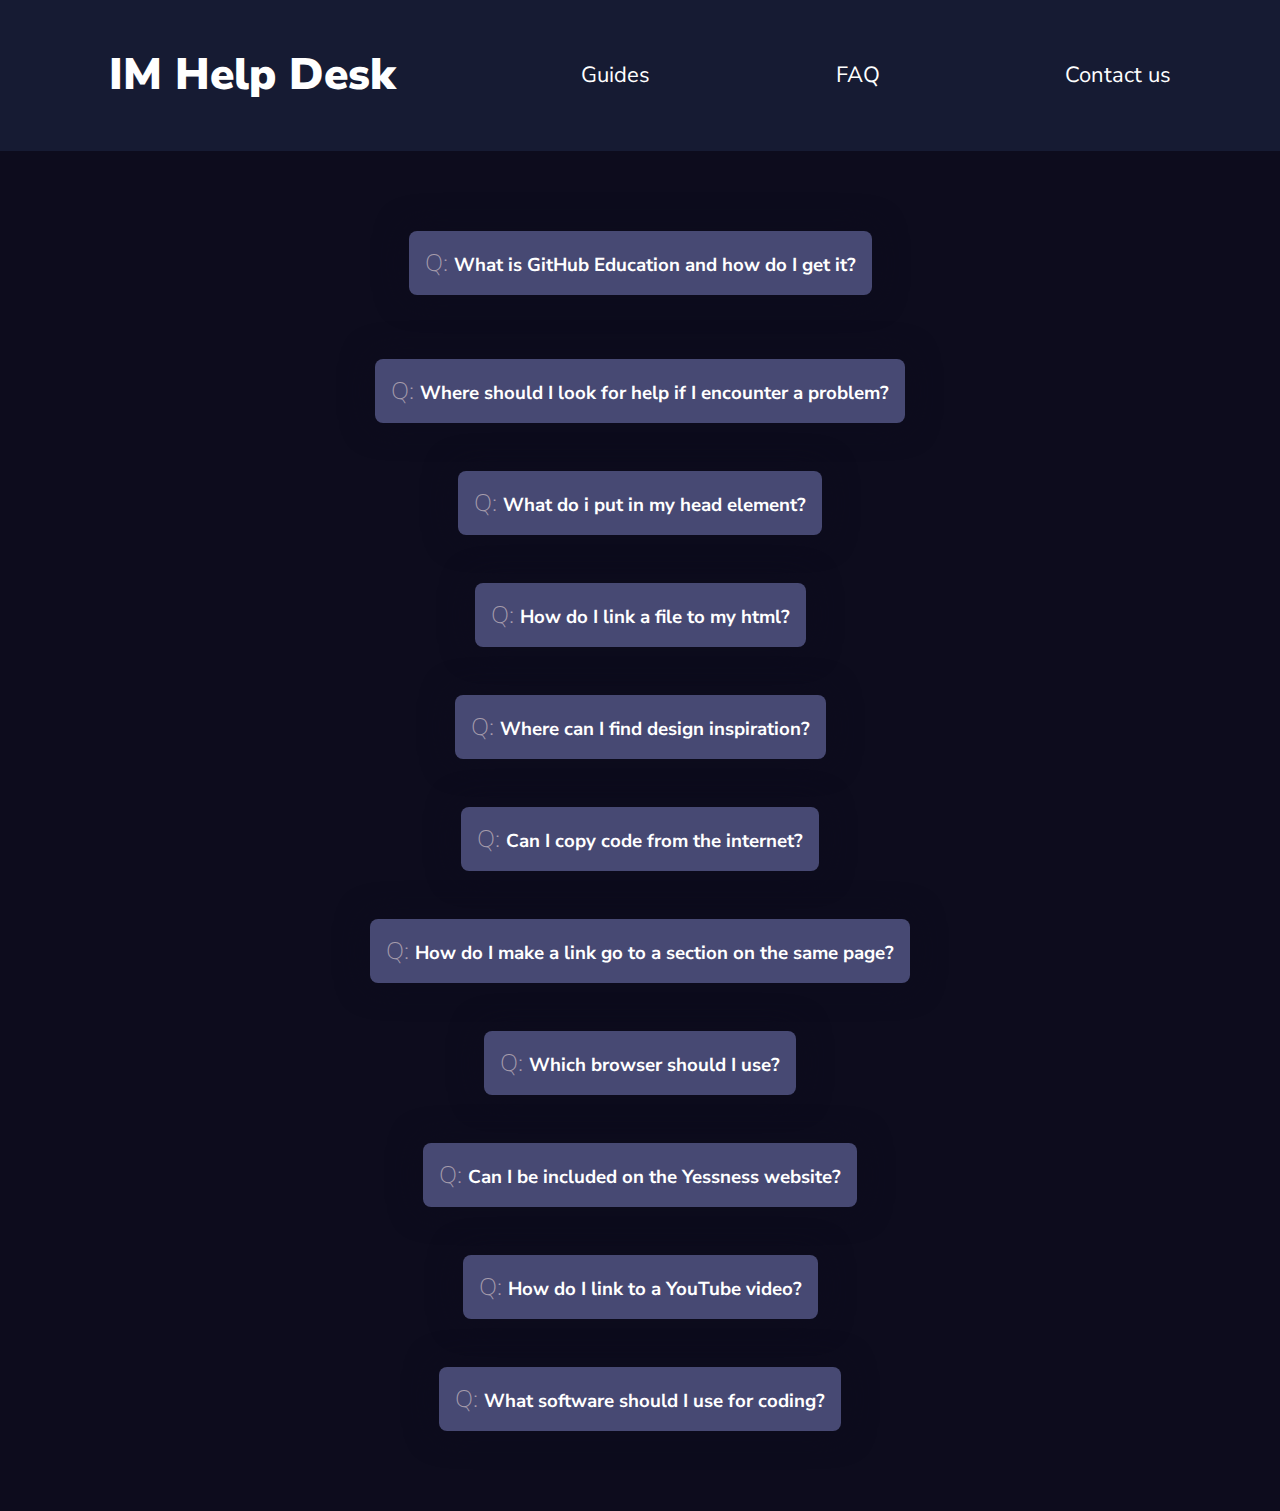
<file: faq/index.html>
<!DOCTYPE html>

<html lang="en">
    <head>
        <meta charset="UTF-8">
        <link rel="stylesheet" type="text/css" href="/style.css">
        <meta name="viewport" content="width=device-width, initial-scale=1.0">

        <link rel="apple-touch-icon" sizes="180x180" href="/assets/favicon/apple-touch-icon.png">
        <link rel="icon" type="image/png" sizes="32x32" href="/assets/favicon/favicon-32x32.png">
        <link rel="icon" type="image/png" sizes="16x16" href="/assets/favicon/favicon-16x16.png">
        <link rel="manifest" href="/assets/favicon/site.webmanifest">
        <link rel="mask-icon" href="/assets/favicon/safari-pinned-tab.svg" color="#5bbad5">
        <link rel="shortcut icon" href="/assets/favicon/favicon.ico">
        <meta name="msapplication-TileColor" content="#2b5797">
        <meta name="msapplication-config" content="/assets/favicon/browserconfig.xml">
        <meta name="theme-color" content="#ffffff">

        <title>FAQ | IM Help Desk</title>
    </head>

    <body>
        <!-- Header -->
        <section id="header"></section>

        <section id="questions"></section>

        <!-- Scripts -->
        <script src="https://code.jquery.com/jquery-3.6.0.min.js" integrity="sha256-/xUj+3OJU5yExlq6GSYGSHk7tPXikynS7ogEvDej/m4=" crossorigin="anonymous"></script>
        <script src="/js/main.js"></script>
        <script src="/js/faq.js"></script>
    </body>
</html>
</file>
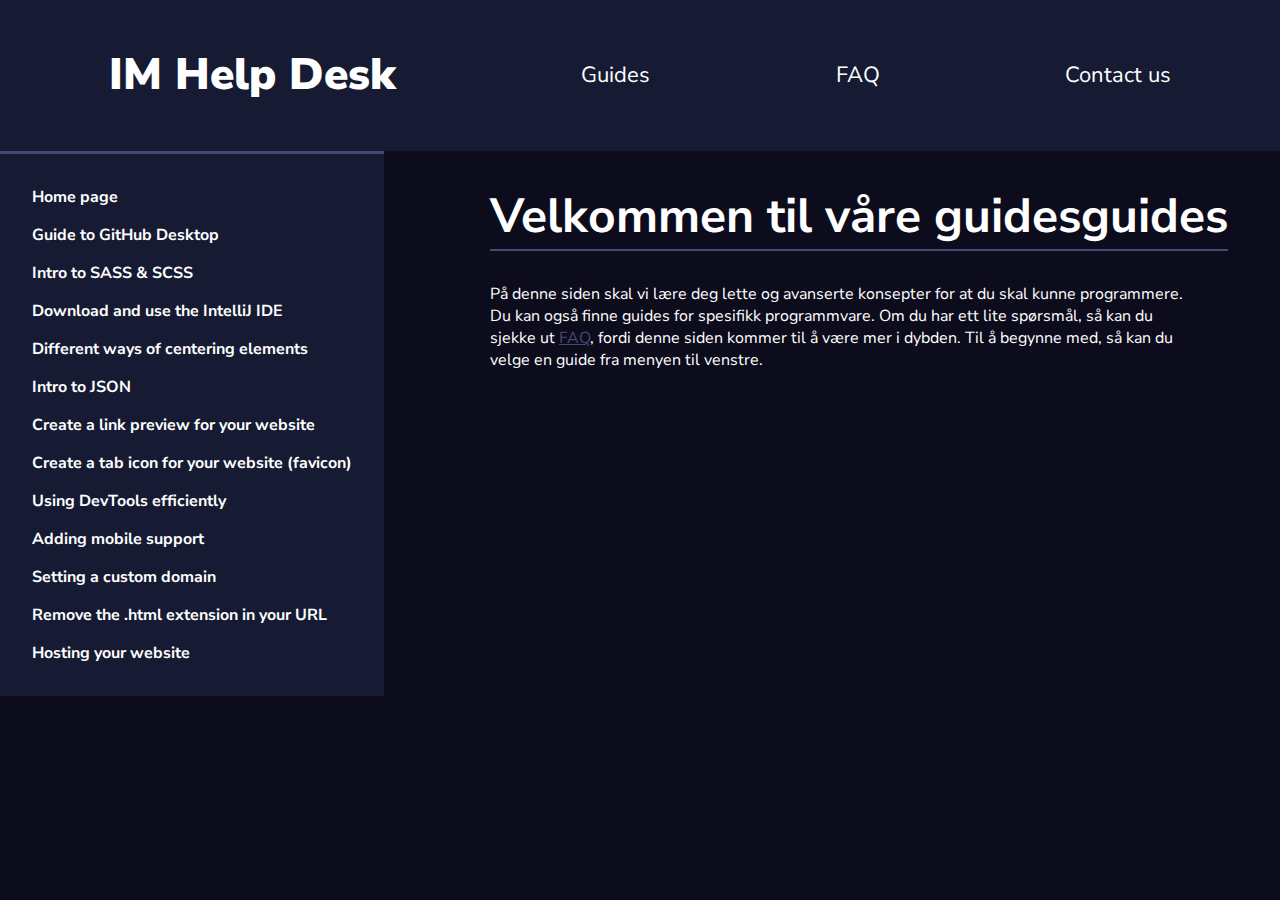
<file: guides/index.html>
<!DOCTYPE html>

<html lang="en">
    <head>
        <meta charset="UTF-8">
        <link rel="stylesheet" type="text/css" href="/style.css">
        <meta name="viewport" content="width=device-width, initial-scale=1.0">

        <link rel="apple-touch-icon" sizes="180x180" href="/assets/favicon/apple-touch-icon.png">
        <link rel="icon" type="image/png" sizes="32x32" href="/assets/favicon/favicon-32x32.png">
        <link rel="icon" type="image/png" sizes="16x16" href="/assets/favicon/favicon-16x16.png">
        <link rel="manifest" href="/assets/favicon/site.webmanifest">
        <link rel="mask-icon" href="/assets/favicon/safari-pinned-tab.svg" color="#5bbad5">
        <link rel="shortcut icon" href="/assets/favicon/favicon.ico">
        <meta name="msapplication-TileColor" content="#2b5797">
        <meta name="msapplication-config" content="/assets/favicon/browserconfig.xml">
        <meta name="theme-color" content="#ffffff">

        <title>Guides | IM Help Desk</title>
    </head>

    <body>
        <!-- Header -->
        <section id="header"></section>

        <div id="guides">
            <div id="side-bar">

            </div>
            <section id="guide-content">
                <h1>Velkommen til våre guidesguides</h1>
                <p>
                    På denne siden skal vi lære deg lette og avanserte konsepter for at du skal kunne programmere. 
                    Du kan også finne guides for spesifikk programmvare. Om du har ett lite spørsmål, så kan du sjekke ut 
                    <a href="/faq/">FAQ</a>, fordi denne siden kommer til å være mer i dybden. Til å begynne med, så kan du 
                    velge en guide fra menyen til venstre.
                </p>
            </section>
        </div>

        <!-- Scripts -->
        <script src="https://code.jquery.com/jquery-3.6.0.min.js" integrity="sha256-/xUj+3OJU5yExlq6GSYGSHk7tPXikynS7ogEvDej/m4=" crossorigin="anonymous"></script>
        <script src="/js/main.js"></script>
        <script src="/js/guides.js"></script>
    </body>
</html>
</file>
<file: style.css>
/* STYLESHEET TABLE OF CONTENTS
    1 Setup
        1.1 Variables
        1.2 Fonts
        1.3 General styling
    2 Reusable sections
        2.1 Header
    3 Page specific styling
        3.1 Main page
            3.1.1 Info cards
                3.1.1.1 Technician card
                3.1.1.2 Projects card
            3.1.2 Mafia men
        3.2 FAQ page
            3.2.1 Questions
        3.3 Guides page
            3.3.1 Side bar
            3.3.2 Guide content
    4 Individual elements
        4.1 Dividers
 */
@import url("https://fonts.googleapis.com/css2?family=Nunito+Sans:ital,wght@0,200;0,300;0,400;0,600;0,700;0,800;0,900;1,200;1,300;1,400;1,600;1,700;1,800;1,900&display=swap");
body {
  background: #0d0c1d;
  color: #fff;
  margin: 0;
  font-family: "Nunito Sans", sans-serif;
}

#header {
  display: flex;
  justify-content: space-around;
  background: #161b33;
  padding: 1rem;
  align-items: center;
}
#header h1 {
  font-weight: 900;
}
#header a {
  position: relative;
  text-align: center;
  justify-content: center;
  color: #fff;
  text-decoration: none;
  font-size: 22px;
}
#header a:not(.no-line)::after {
  position: absolute;
  content: "";
  left: 0;
  bottom: 0;
  width: 100%;
  height: 3px;
  background: #474973;
  border-radius: 1rem;
  transform: scaleX(0);
  transition: 200ms ease;
}
#header a:hover:not(.no-line)::after {
  transform: unset;
}

#left {
  align-content: flex-start;
}

#content {
  padding: 5rem 0;
  text-align: center;
}
#content > * {
  margin: 0 auto;
  max-width: 60ch;
}
#content p > a {
  color: #474973;
}

#our-technicians {
  max-width: 80rem;
}
#our-technicians #technician-cards {
  display: flex;
  flex-wrap: wrap;
  justify-content: center;
}
#our-technicians #technician-cards .item-flex {
  display: flex;
  flex-direction: column;
  justify-content: center;
  padding-bottom: 1em;
  width: 15em;
  text-align: center;
  border-radius: 5%;
  background: #474973;
  margin: 2em;
}
#our-technicians #technician-cards .person-img {
  width: 15em;
  aspect-ratio: 1;
  padding-bottom: 1em;
  user-select: none;
  border-radius: 5%;
}
#our-technicians #technician-cards #github-link {
  text-decoration: underline;
  color: #fff;
}

#our-projects {
  max-width: 80rem;
}
#our-projects #project-cards {
  display: flex;
  flex-wrap: wrap;
  justify-content: center;
}
#our-projects #project-cards .item-flex {
  display: flex;
  flex-direction: column;
  justify-content: center;
  padding-bottom: 1em;
  width: 15em;
  text-align: center;
  border-radius: 5%;
  background: #474973;
  margin: 2em;
}
#our-projects #project-cards .project-img {
  width: 15em;
  aspect-ratio: 1;
  padding-bottom: 1em;
  user-select: none;
  border-radius: 5%;
}
#our-projects #project-cards #link {
  text-decoration: underline;
  color: #fff;
}

#mafia {
  display: flex;
  flex-direction: column;
  margin: 0;
  max-width: 100%;
  height: 800px;
  text-align: center;
  font-size: xxx-large;
  background: url("assets/images/MafiaClass.png") no-repeat;
  background-size: cover;
}
#mafia #flex {
  padding-top: 25%;
  display: flex;
  flex-direction: row;
  justify-content: space-evenly;
}
#mafia a {
  position: relative;
  text-align: center;
  justify-content: center;
  color: #fff;
  text-decoration: none;
  font-size: 50px;
  font-weight: bold;
}
#mafia a::after {
  position: absolute;
  content: "";
  left: 0;
  bottom: 0;
  width: 100%;
  height: 5px;
  background: #474973;
  border-radius: 2rem;
  transform: scaleX(0);
  transition: 200ms ease;
}
#mafia a:hover:not(.no-line)::after {
  transform: unset;
}

#questions {
  display: flex;
  flex-direction: column;
  align-items: center;
  gap: 3rem;
  padding: 5rem;
  text-align: center;
}
#questions h3 {
  position: relative;
  background: #474973;
  padding: 1rem;
  margin: 0 auto;
  opacity: 0;
  max-width: max-content;
  border-radius: 0.5rem;
  box-shadow: #0d0c1d 0 0 2rem;
  user-select: none;
  cursor: pointer;
  transition: 300ms ease;
}
#questions h3::before {
  content: "Q: ";
  font-weight: 100;
  color: #a69cac;
  font-size: 1.5rem;
}
#questions p {
  position: relative;
  background: #161b33;
  padding: 1rem;
  margin: 0 auto;
  width: max-content;
  z-index: -1;
  opacity: 0;
  border-radius: 0 0 1rem 1rem;
  transform: translateY(-100%);
  transition: 300ms ease;
}
#questions p::before {
  content: "A: ";
  font-weight: 100;
  color: #474973;
  font-size: 1.5rem;
}
#questions a {
  color: #474973;
}

#guides {
  display: flex;
  gap: 1rem;
}
#guides #side-bar {
  display: flex;
  flex-direction: column;
  gap: 1rem;
  width: 25%;
  background: #161b33;
  border-top: 3px solid #474973;
  padding: 2rem;
}
#guides #side-bar .hide {
  display: none;
}
#guides #side-bar a {
  text-decoration: none;
  color: #fff;
  font-weight: 700;
}
#guides #side-bar a:hover {
  text-decoration: underline;
}
#guides #side-bar a:active {
  color: #a69cac;
}
#guides #guide-content {
  width: 75%;
  max-width: 70ch;
  margin: 0 auto;
}
#guides #guide-content iframe {
  min-height: 80%;
  min-width: -webkit-fill-available;
}
#guides #guide-content div {
  margin-bottom: 2.5rem;
}
#guides #guide-content h3 {
  font-size: 1.5rem;
  margin-bottom: 0.5rem;
}
#guides #guide-content a {
  color: #474973;
}
#guides #guide-content h1 {
  font-size: 3rem;
  border-bottom: 2px solid #474973;
  width: max-content;
}

hr {
  margin: 2rem auto !important;
  width: 20ch;
  border: none;
  border-top: 1px solid #fff;
}

/*# sourceMappingURL=style.css.map */
</file>
